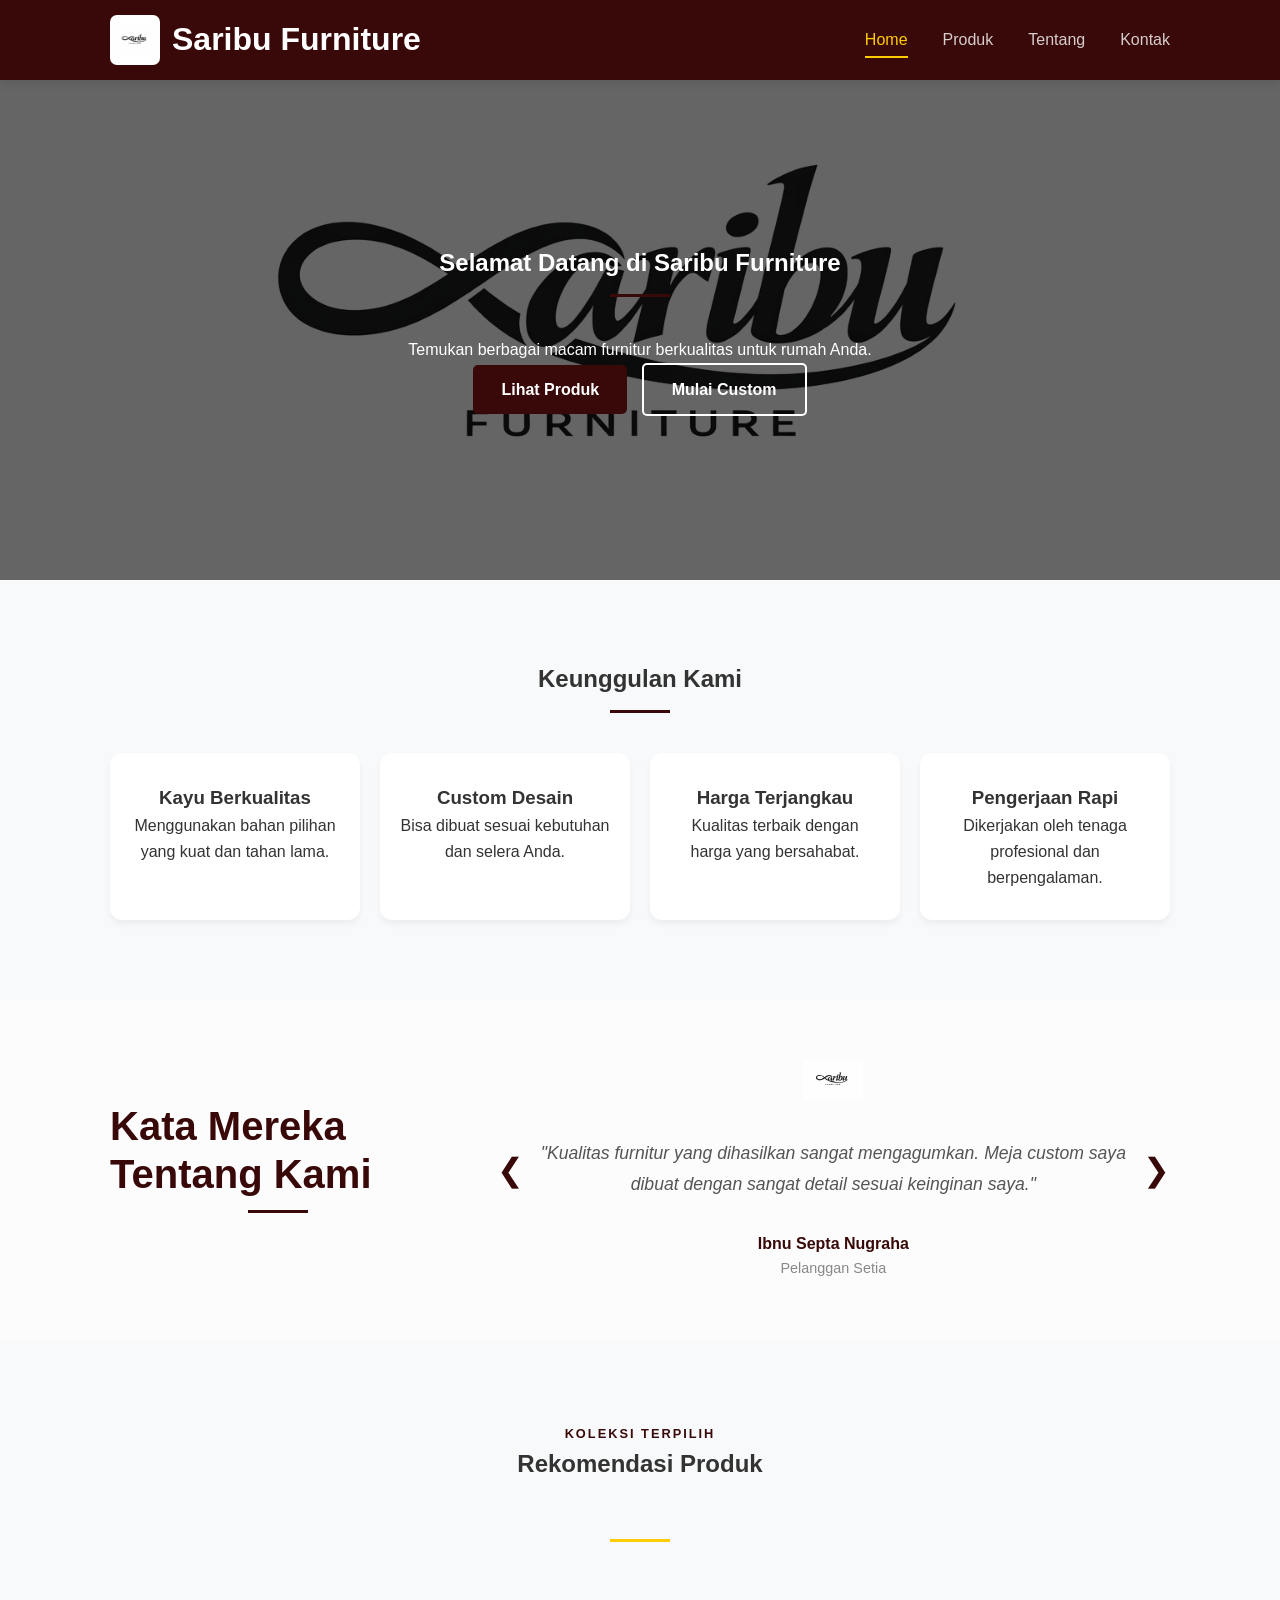
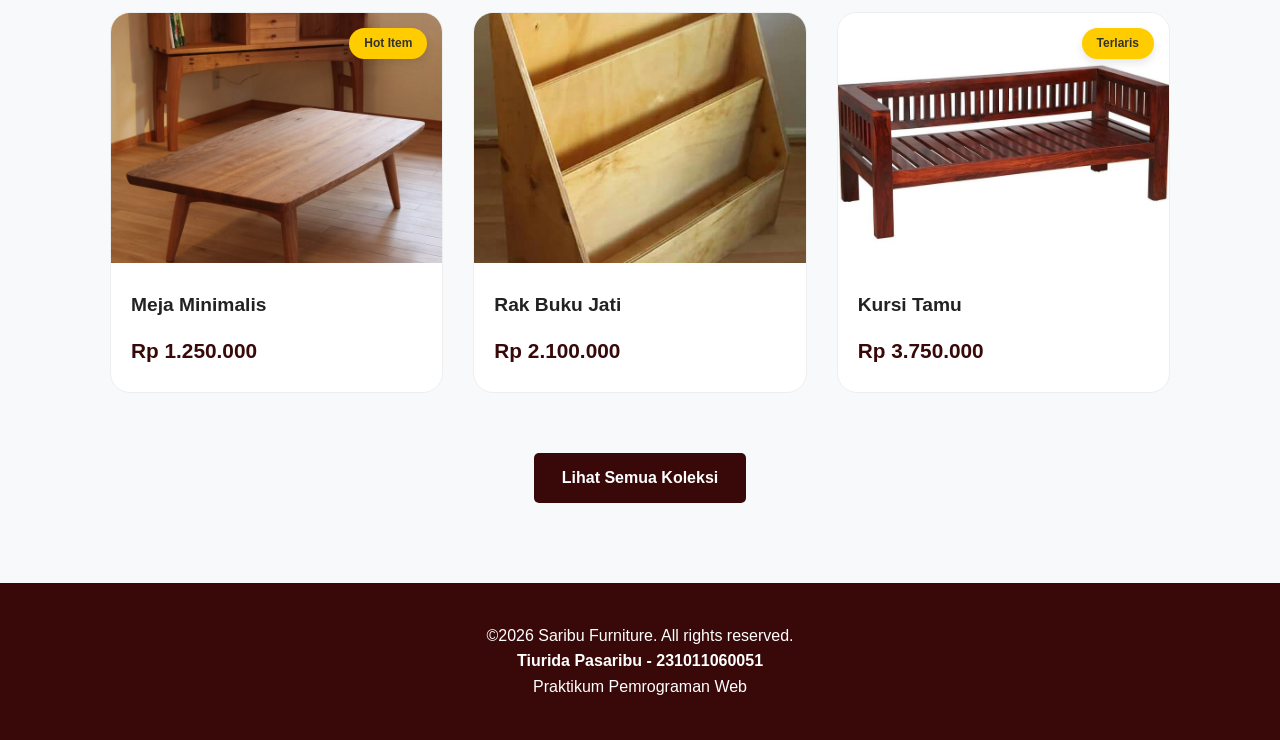
<file: index.html>
<!DOCTYPE html>
<head>
    <meta charset="UTF-8">
    <meta name="viewport" content="width=device-width, initial-scale=1.0">
    <title>Saribu Furniture - Seni Mengolah Kayu</title>
    
    <link rel="stylesheet" href="css/style.css">
    
    <script src="js/script.js" defer></script>
</head>
<body>

    <header>
        <div class="container header-content">
            <div class="logo-section">
                <img src="gambar/logo_mebel.png" alt="Logo Saribu Furniture" class="logo">
                <h1>Saribu Furniture</h1>
            </div>
            <nav>
                <a href="index.html?p=home">Home</a>
                <a href="index.html?p=produk">Produk</a>
                <a href="index.html?p=tentang">Tentang</a>
                <a href="index.html?p=kontak">Kontak</a>
            </nav>
        </div>
    </header>

    <main id="content">
        <div class="container">
            <p style="text-align:center; padding: 50px;">Memuat konten...</p>
        </div>
    </main>

    <footer>
        <div class="container">
            <p>©2026 Saribu Furniture. All rights reserved.</p>
            <p><strong>Tiurida Pasaribu - 231011060051</strong></p>
            <p>Praktikum Pemrograman Web</p>
        </div>
    </footer>

</body>
</html>
</file>
<file: css/style.css>
/* === RESET & BASE ==== */
* {
    margin: 0;
    padding: 0;
    box-sizing: border-box;
}

body {
    font-family: 'Segoe UI', Arial, sans-serif;
    background-color: #f8f9fa;
    line-height: 1.6;
    display: flex;
    flex-direction: column;
    min-height: 100vh;
    color: #333;
}

main {
    flex: 1;
}

.container {
    max-width: 1100px;
    margin: 0 auto;
    padding: 0 20px;
}

section {
    padding: 80px 0;
}

/* === HEADER & NAV === */
header {
    background-color: rgb(57, 9, 9);
    color: white;
    position: sticky;
    top: 0;
    z-index: 100;
    box-shadow: 0 2px 10px rgba(0,0,0,0.1);
}

.header-content {
    display: flex;
    justify-content: space-between;
    align-items: center;
    height: 80px;
}

.logo-section {
    display: flex;
    align-items: center;
    gap: 12px;
}

.logo {
    width: 50px;
    height: 50px;
    object-fit: contain;
    background: white;
    border-radius: 7px;
    padding: 2px;
}

nav {
    display: flex;
    gap: 35px;
}

nav a {
    color: rgba(255, 255, 255, 0.8);
    text-decoration: none;
    position: relative;
    font-weight: 500;
    transition: 0.3s;
}

nav a:hover,
nav a.active {
    color: #ffcc00;
}

nav a::after {
    content: '';
    height: 2px;
    width: 0;
    background: #ffcc00;
    position: absolute;
    left: 0;
    bottom: -5px;
    transition: 0.3s;
}

nav a.active::after {
    width: 100%;
}

/* === HERO === */
.hero {
    background-image: url('../gambar/logo_mebel.png');
    background-size: cover;
    background-position: center;
    min-height: 500px;
    display: flex;
    align-items: center;
    justify-content: center;
    position: relative;
}

.hero::before {
    content: '';
    position: absolute;
    inset: 0;
    background: rgba(0, 0, 0, 0.6);
}

.hero-content {
    color: white;
    position: relative;
    text-align: center;
    padding: 20px;
}

/* === TITLES === */
h2 {
    text-align: center;
    margin-bottom: 40px;
    position: relative;
    padding-bottom: 15px;
}

h2::after {
    content: '';
    width: 60px;
    height: 3px;
    background: rgb(57, 9, 9);
    position: absolute;
    bottom: 0;
    left: 50%;
    transform: translateX(-50%);
}

.about-bg h2::after {
    background: #ffcc00;
}

/* === BUTTONS === */
.btn {
    display: inline-block;
    background: rgb(57, 9, 9);
    color: white;
    padding: 12px 28px;
    text-decoration: none;
    border-radius: 5px;
    transition: 0.3s;
    font-weight: bold;
    border: none;
    cursor: pointer;
}

.btn:hover {
    background: rgb(90, 15, 15);
    transform: translateY(-2px);
}

.btn-secondary {
    background: transparent;
    border: 2px solid white;
    margin-left: 10px;
}

.btn-secondary:hover {
    background: white;
    color: rgb(57, 9, 9);
}

/* === KEUNGGULAN === */
.keunggulan-container {
    display: grid;
    grid-template-columns: repeat(auto-fit, minmax(200px, 1fr));
    gap: 20px;
}

.unggul-item {
    background: white;
    padding: 30px 20px;
    border-radius: 12px;
    text-align: center;
    transition: 0.3s;
    box-shadow: 0 4px 6px rgba(0,0,0,0.05);
}

.unggul-item:hover {
    transform: translateY(-5px);
    box-shadow: 0 10px 20px rgba(0,0,0,0.1);
}

/* === TESTIMONI MODERN === */
.testimoni-modern {
    background-color: #fcfcfc;
    padding: 60px 0;
}

.testimoni-wrapper {
    display: grid;
    grid-template-columns: 1fr 2fr;
    gap: 50px;
    align-items: center;
}

.testimoni-info h2 {
    color: rgb(57, 9, 9);
    text-align: left;
    margin-bottom: 25px;
    font-size: 2.5rem;
    line-height: 1.2;
}

.testimoni-info .btn-outline {
    background-color: transparent;
    border: 2px solid rgb(57, 9, 9);
    color: rgb(57, 9, 9);
}

.testimoni-info .btn-outline:hover {
    background-color: rgb(57, 9, 9);
    color: white;
}

.testimoni-slider-container {
    position: relative;
    overflow: hidden;
}

.slider-track {
    display: flex;
    transition: transform 0.5s ease-in-out;
}

.slide {
    min-width: 100%;
    padding: 0 40px;
    text-align: center;
}

.slide-logo {
    width: 60px;
    height: auto;
    margin-bottom: 30px;
}

.slide-text {
    font-style: italic;
    font-size: 1.1rem;
    color: #555;
    margin-bottom: 30px;
    line-height: 1.8;
}

.slide-author h4 {
    color: rgb(57, 9, 9);
    font-weight: bold;
}

.slide-author p {
    color: #888;
    font-size: 0.9rem;
}

.slider-arrow {
    position: absolute;
    top: 50%;
    transform: translateY(-50%);
    background-color: transparent;
    border: none;
    font-size: 2rem;
    color: rgb(57, 9, 9);
    cursor: pointer;
    z-index: 10;
}

.slider-arrow:hover {
    color: rgb(110, 20, 20);
}

.slider-arrow.prev { left: 0; }
.slider-arrow.next { right: 0; }

/*=== rekomendasi ===*/
/* Styling Judul Section di Home */
.section-header {
    text-align: center;
    margin-bottom: 50px;
}

.section-header .subtitle {
    color: rgb(57, 9, 9);
    text-transform: uppercase;
    letter-spacing: 2px;
    font-weight: bold;
    font-size: 0.8rem;
}

.section-header .line {
    width: 60px;
    height: 3px;
    background: #ffcc00;
    margin: 15px auto;
}

/* Container Gambar agar Hover lebih rapi */
.img-container {
    overflow: hidden;
    border-radius: 12px 12px 0 0;
}

.card:hover .img-container img {
    transform: scale(1.1);
}

/* Container Tombol Lihat Semua */
.view-all-container {
    text-align: center;
    margin-top: 40px;
}
/* Menghilangkan garis cokelat bawaan h2 khusus di bagian rekomendasi */
.rekomendasi h2::after {
    display: none;
}

/* Tetap menggunakan garis kuning agar lebih menarik di halaman Home */
.section-header .line {
    width: 60px;
    height: 3px;
    background: #ffcc00;
    margin: 10px auto 0; /* Mengatur jarak agar pas di bawah teks */
}
/* === HALAMAN PRODUK ================= */

/* Judul Seksi */
.section-title {
    text-align: center;
    margin-bottom: 40px;
}

.section-title p {
    color: #666;
    max-width: 600px;
    margin: 10px auto;
}

/* Filter & Search Wrapper */
.filter-wrapper {
    display: flex;
    justify-content: space-between;
    align-items: center;
    margin-bottom: 40px;
    gap: 20px;
    background: #fff;
    padding: 20px;
    border-radius: 15px;
    box-shadow: 0 4px 15px rgba(0,0,0,0.05);
}

.search-box input {
    padding: 12px 25px;
    border-radius: 30px;
    border: 1px solid #ddd;
    width: 350px;
    outline: none;
    transition: 0.3s;
}

.search-box input:focus {
    border-color: rgb(57, 9, 9);
    box-shadow: 0 0 0 3px rgba(57, 9, 9, 0.1);
}

.filter-box {
    display: flex;
    align-items: center;
    gap: 15px;
}

#filterCategory {
    padding: 10px 20px;
    border-radius: 25px;
    border: 2px solid rgb(57, 9, 9);
    background: white;
    cursor: pointer;
    outline: none;
}

/* Container Grid */
.produk-container {
    display: grid;
    grid-template-columns: repeat(auto-fill, minmax(300px, 1fr));
    gap: 30px;
    padding: 20px 0;
}

/* Card Styling */
.card {
    background: white;
    border-radius: 20px;
    border: 1px solid #eee;
    overflow: hidden;
    position: relative;
    display: flex;
    flex-direction: column;
    transition: all 0.4s cubic-bezier(0.175, 0.885, 0.32, 1.275);
}

.card:hover {
    transform: translateY(-10px);
    box-shadow: 0 15px 30px rgba(0,0,0,0.1);
}

/* Badge */
.card-badge {
    position: absolute;
    top: 15px;
    right: 15px;
    background: #ffcc00;
    color: #333;
    padding: 6px 15px;
    font-size: 0.75rem;
    font-weight: bold;
    border-radius: 30px;
    z-index: 10;
    box-shadow: 0 4px 8px rgba(0,0,0,0.1);
}

/* Gambar Produk */
.card img {
    width: 100%;
    height: 250px;
    object-fit: cover;
    transition: 0.5s;
}

.card:hover img {
    transform: scale(1.05);
}

/* Detail Info */
.card-info {
    padding: 20px;
    flex-grow: 1;
    display: flex;
    flex-direction: column;
}

.card-info h3 {
    font-size: 1.2rem;
    color: #222;
    margin-bottom: 8px;
}

.price {
    font-size: 1.3rem;
    color: rgb(57, 9, 9);
    font-weight: bold;
    margin: 5px 0;
}

.old-price {
    text-decoration: line-through;
    color: #aaa;
    font-size: 0.9rem;
    margin-right: 8px;
}

.rating {
    color: #f1c40f;
    font-size: 0.9rem;
    margin-bottom: 20px;
}

/* Tombol WA di Card */
.btn-full {
    display: block;
    width: 100%;
    text-align: center;
    background: rgb(57, 9, 9);
    color: white;
    padding: 12px;
    border-radius: 10px;
    text-decoration: none;
    font-weight: bold;
    margin-top: auto;
    transition: 0.3s;
}

.btn-full:hover {
    background: #25d366; /* Warna khas WhatsApp saat hover */
}

/* Responsif */
@media (max-width: 768px) {
    .filter-wrapper {
        flex-direction: column;
        align-items: stretch;
    }
    .search-box input {
        width: 100%;
    }
}

/* ================= TENTANG LAYOUT ================= */

/* Hero  */
.about-hero-modern {
    padding: 120px 0 80px;
    background: #fff;
    text-align: left;
}
.est-text {
    display: block;
    letter-spacing: 4px;
    color: rgb(57, 9, 9);
    font-weight: bold;
    margin-bottom: 10px;
}
.about-hero-modern h1 {
    font-size: 3.5rem;
    line-height: 1.1;
    margin-bottom: 20px;
    color: #222;
}
.about-hero-modern .highlight {
    color: rgb(57, 9, 9);
}
.about-lead {
    font-size: 1.2rem;
    max-width: 600px;
    color: #666;
}

/* Zig Zag Story */
.story-zig-zag {
    padding: 100px 0;
    background: #fdfdfd;
}
.zig-zag-wrapper {
    display: grid;
    grid-template-columns: 1.2fr 0.8fr;
    gap: 80px;
    align-items: center;
}
.accent-line {
    width: 50px;
    height: 5px;
    background: rgb(57, 9, 9);
    margin-bottom: 20px;
}
.zig-zag-quote blockquote {
    font-size: 1.8rem;
    font-style: italic;
    color: rgb(57, 9, 9);
    border-left: 10px solid #eee;
    padding-left: 30px;
    line-height: 1.3;
}

/* Split Vision Section */
.split-vision {
    display: flex;
    flex-wrap: wrap;
    min-height: 450px;
}
.split-col {
    flex: 1;
    min-width: 50% ;
    display: flex;
    align-items: center;
    justify-content: center;
    padding: 80px 10% ;
}
.visi-bg {
    background: rgb(57, 9, 9);
    color: white;
}
.misi-bg {
    background: #f4f4f4;
    color: #333;
}
.split-inner h2 {
    font-size: 2.5rem;
    margin-bottom: 20px;
}
.split-inner h2::after {
    left: 0;
    transform: none;
    background: currentColor;
}
.split-inner ul {
    list-style: none;
    padding: 0;
}
.split-inner ul li {
    margin-bottom: 10px;
    font-size: 1.1rem;
}
.split-inner ul li::before {
    content: "→";
    margin-right: 10px;
    color: rgb(57, 9, 9);
}

/* Modern Commitment Cards */
.modern-commitment {
    padding: 20px 0;
}
.commitment-grid {
    display: grid;
    grid-template-columns: repeat(auto-fit, minmax(250px, 1fr));
    gap: 30px;
}
.com-card {
    background: white;
    padding: 20px;
    border-radius: 20px;
    box-shadow: 0 10px 30px rgba(0,0,0,0.03);
    text-align: center;
    transition: 0.3s;
    border: 1px solid #f0f0f0;
}
.com-card:hover {
    transform: translateY(-10px);
    border-color: rgb(57, 9, 9);
}
.com-icon {
    font-size: 3rem;
    margin-bottom: 20px;
}

/* Responsive */
@media (max-width: 768px) {
    .zig-zag-wrapper { grid-template-columns: 1fr; }
    .split-col { min-width: 100% ; }
    .about-hero-modern h1 { font-size: 2.5rem; }
}
/* ================= RESPONSIVE ================= */
@media (max-width: 768px) {
    .testimoni-wrapper,
    .visi-misi-container {
        grid-template-columns: 1fr;
    }
    .testimoni-info h2 { text-align: center; }
}

/* ================= HALAMAN KONTAK  ================= */

/* Mengatur tata letak 2 kolom di layar besar */
.contact-wrapper {
    display: grid;
    grid-template-columns: 0.9fr 1.1fr; /* Info (kiri) lebih kecil, Form (kanan) lebih lebar */
    gap: 80px;
    align-items: start;
    padding-top: 20px;
}

/* --- PANEL INFO (KIRI) --- */
.contact-info-panel .subtitle {
    color: rgb(57, 9, 9);
    font-weight: bold;
    letter-spacing: 3px;
    display: block;
    margin-bottom: 15px;
    font-size: 0.85rem;
}

.contact-info-panel h2 {
    text-align: left;
    font-size: 2.8rem;
    line-height: 1.2;
    margin-bottom: 25px;
}

.contact-info-panel h2::after {
    left: 0;
    transform: none;
}

.contact-info-panel .highlight {
    color: rgb(57, 9, 9);
}

.contact-desc {
    color: #666;
    margin-bottom: 45px;
    font-size: 1.1rem;
    line-height: 1.6;
}

.contact-details {
    display: grid;
    gap: 30px;
}

.detail-item {
    display: flex;
    gap: 20px;
    align-items: center;
}

.detail-item .icon {
    width: 55px;
    height: 55px;
    background: #fdf2f2; /* Warna latar belakang ikon lembut */
    border-radius: 50%;
    display: flex;
    align-items: center;
    justify-content: center;
    font-size: 1.3rem;
    flex-shrink: 0;
}

.detail-item h4 {
    margin: 0;
    color: rgb(57, 9, 9);
    font-size: 1.05rem;
    font-weight: 700;
}

.detail-item p {
    margin: 3px 0 0;
    color: #555;
    font-size: 0.95rem;
}

/* --- PANEL FORMULIR (KANAN) --- */
.contact-form-panel {
    background: white;
    padding: 45px;
    border-radius: 24px;
    box-shadow: 0 20px 50px rgba(0,0,0,0.06);
    border: 1px solid #f2f2f2;
}

/* Layout Nama & HP bersebelahan */
.form-row {
    display: grid;
    grid-template-columns: 1fr 1fr;
    gap: 20px;
}

.form-group {
    margin-bottom: 25px;
}

.form-group label {
    display: block;
    font-weight: 600;
    margin-bottom: 10px;
    color: #222;
    font-size: 0.9rem;
}

.form-group input, 
.form-group select, 
.form-group textarea {
    width: 100%;
    padding: 14px 18px;
    border: 1px solid #e0e0e0;
    border-radius: 12px;
    font-family: inherit;
    font-size: 1rem;
    background: #fafafa;
    transition: all 0.3s ease;
}

.form-group input:focus, 
.form-group select:focus, 
.form-group textarea:focus {
    outline: none;
    border-color: rgb(57, 9, 9);
    background: #fff;
    box-shadow: 0 0 0 4px rgba(57, 9, 9, 0.05);
}

/* Tombol WA Full Width */
.btn-full {
    width: 100%;
    padding: 16px;
    background-color: rgb(57, 9, 9);
    color: white;
    border: none;
    border-radius: 12px;
    cursor: pointer;
    font-size: 1.1rem;
    font-weight: bold;
    transition: 0.3s cubic-bezier(0.175, 0.885, 0.32, 1.275);
    margin-top: 10px;
}

.btn-full:hover {
    background-color: rgb(90, 15, 15);
    transform: translateY(-3px);
    box-shadow: 0 10px 20px rgba(57, 9, 9, 0.2);
}

.form-note {
    text-align: center;
    margin-top: 20px;
    font-size: 0.85rem;
    color: #999;
}

/* --- RESPONSIVE KONTAK --- */
@media (max-width: 1024px) {
    .contact-wrapper {
        gap: 40px;
    }
    .contact-info-panel h2 {
        font-size: 2.3rem;
    }
}

@media (max-width: 768px) {
    .contact-wrapper {
        grid-template-columns: 1fr; /* Jadi bertumpuk di HP */
        padding: 20px 0;
    }
    
    .contact-info-panel {
        text-align: center;
    }

    .contact-info-panel h2::after {
        left: 50%;
        transform: translateX(-50%);
    }

    .detail-item {
        flex-direction: column;
        text-align: center;
        gap: 10px;
    }

    .form-row {
        grid-template-columns: 1fr; /* Input Nama & HP jadi tumpuk di HP */
    }

    .contact-form-panel {
        padding: 30px 20px;
    }
}

/* ================= FOOTER ================= */
footer {
    background: rgb(57, 9, 9);
    color: white;
    text-align: center;
    padding: 40px 20px;
}
</file>
